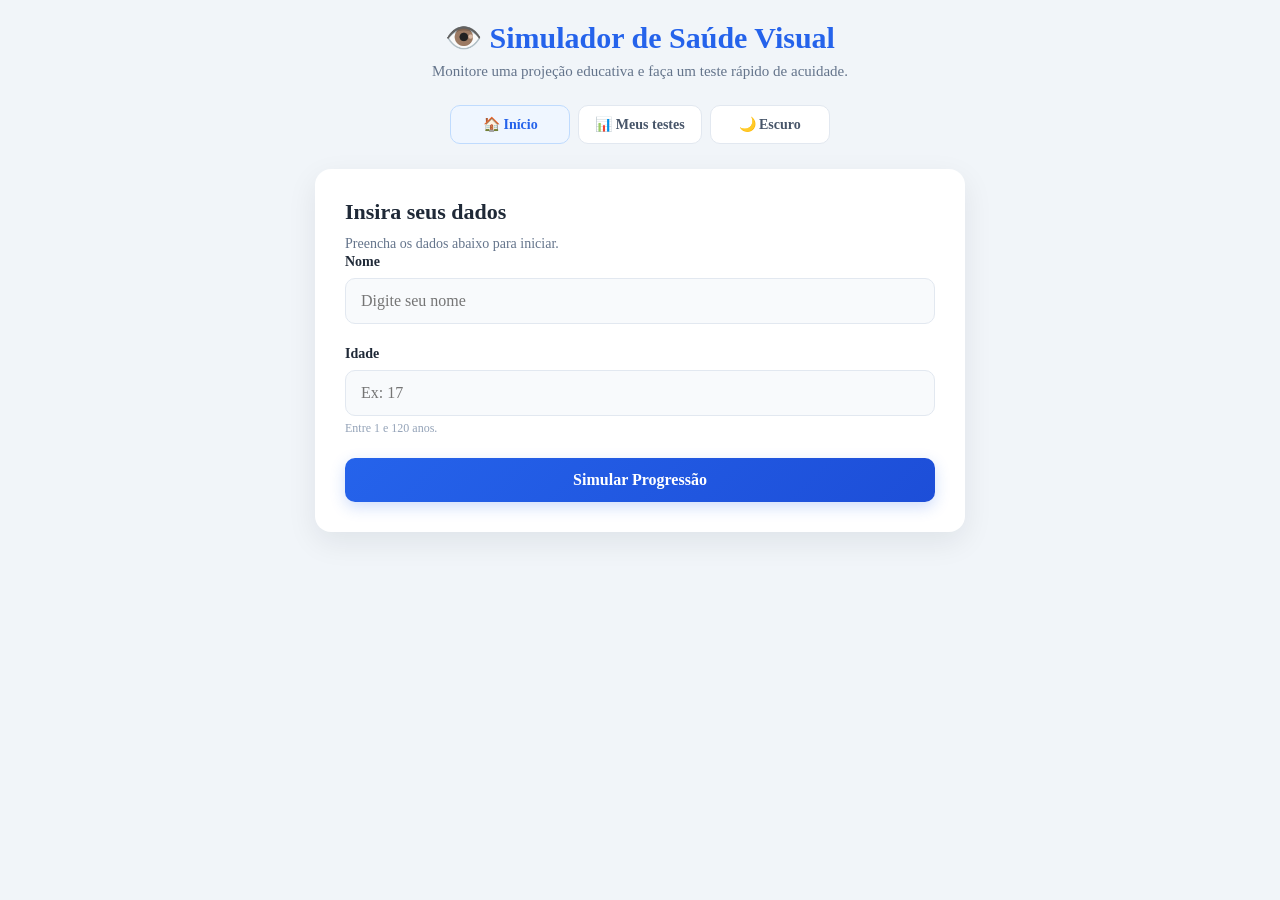
<file: index.html>
<!DOCTYPE html>
<html lang="pt-BR">

<head>

    <meta charset="UTF-8">

    <meta
        name="viewport"
        content="width=device-width, initial-scale=1.0"
    >

    <meta
        name="description"
        content="Simulador educativo de saúde visual e teste de acuidade visual."
    >

    <title>Simulador de Saúde Visual</title>

    <link
        rel="stylesheet"
        href="style.css"
    >

    <link
        rel="stylesheet"
        href="index.css"
    >

</head>


<body>

<header>

    <h1>
        👁️ Simulador de Saúde Visual
    </h1>

    <p>
        Monitore uma projeção educativa e faça um teste rápido de acuidade.
    </p>

</header>


<!-- =====================================================
     MENU
===================================================== -->

<nav
    class="top-menu"
    aria-label="Menu principal"
>

    <button
        type="button"
        class="menu-btn ativo"
        id="menu-inicio"
    >
        🏠 Início
    </button>

    <button
        type="button"
        class="menu-btn"
        id="menu-historico"
    >
        📊 Meus testes
    </button>

    <button
        type="button"
        class="menu-btn"
        id="menu-tema"
    >
        🌙 Escuro
    </button>

</nav>


<main class="container">


<!-- =====================================================
     SEÇÃO 1 — DADOS
===================================================== -->

<section
    id="form-section"
    class="card"
>

    <h2>
        Insira seus dados
    </h2>

    <p class="subtitulo">
        Preencha os dados abaixo para iniciar.
    </p>


    <div
        class="error-message"
        id="error-message"
        role="alert"
    ></div>


    <div class="input-group">

        <label for="nome">
            Nome
        </label>

        <input
            type="text"
            id="nome"
            placeholder="Digite seu nome"
            aria-label="Seu nome"
            autocomplete="name"
        >

    </div>


    <div class="input-group">

        <label for="idade">
            Idade
        </label>

        <input
            type="number"
            id="idade"
            min="1"
            max="120"
            placeholder="Ex: 17"
            aria-label="Sua idade"
            autocomplete="off"
        >

        <small class="campo-ajuda">
            Entre 1 e 120 anos.
        </small>

    </div>


    <button
        type="button"
        id="btn-simular"
    >
        Simular Progressão
    </button>

</section>



<!-- =====================================================
     SEÇÃO 2 — PROJEÇÃO
===================================================== -->

<section
    id="resultado-simulacao"
    class="card hidden"
>

    <div class="section-header">

        <span class="section-icon">
            📈
        </span>

        <div>

            <h2>
                Progressão Visual Estimada
            </h2>

            <p class="subtitulo">
                Modelo matemático exclusivamente educativo.
            </p>

        </div>

    </div>


    <p
        id="boas-vindas"
        class="boas-vindas"
    ></p>


    <div class="table-wrapper">

        <table id="tabela-anos">

            <thead>

                <tr>

                    <th>
                        Idade
                    </th>

                    <th>
                        Eficiência
                    </th>

                    <th>
                        Status
                    </th>

                </tr>

            </thead>

            <tbody></tbody>

        </table>

    </div>


    <div class="nota">

        <strong>
            ⚠️ Importante
        </strong>

        <br>

        Este é um modelo matemático estático e educativo.
        Fatores genéticos, estilo de vida e condições médicas
        podem alterar significativamente a visão.
        Este simulador não realiza diagnóstico médico.

    </div>


    <button
        type="button"
        id="btn-teste"
    >
        👁️ Fazer Teste de Visão
    </button>

</section>



<!-- =====================================================
     SEÇÃO 3 — TESTE
===================================================== -->

<section
    id="teste-section"
    class="card hidden"
>

    <div class="section-header">

        <span class="section-icon">
            👁️
        </span>

        <div>

            <h2>
                Teste de Acuidade Visual
            </h2>

            <p class="subtitulo">
                Identifique as letras apresentadas.
            </p>

        </div>

    </div>


    <div class="progress-indicator">

        <strong id="progress-text">
            Linha 1 de 6
        </strong>

        <div class="progress-bar">

            <div
                class="progress-fill"
                id="progress-fill"
            ></div>

        </div>

    </div>


    <div class="instrucoes">

        📏 <strong>Instruções:</strong>

        <br>

        Afaste-se aproximadamente
        <strong>1 metro</strong> da tela.

        <br>

        Se usa óculos, mantenha-os durante o teste.

        <br>

        Digite exatamente as letras que conseguir identificar.

    </div>


    <div
        id="snellen-box"
        role="img"
        aria-label="Letras para teste de acuidade visual"
    >

        <div
            id="letra-teste"
            aria-live="polite"
        ></div>

    </div>


    <div class="input-group">

        <label for="resposta-letra">

            Que letras você vê?

        </label>

        <input
            type="text"
            id="resposta-letra"
            placeholder="Digite as letras"
            autocomplete="off"
            autocapitalize="characters"
            spellcheck="false"
        >

    </div>


    <button
        type="button"
        id="btn-responder"
    >
        Enviar Resposta
    </button>


    <p class="dica-enter">

        ⌨️ Pressione <strong>Enter</strong> para enviar.

    </p>

</section>



<!-- =====================================================
     SEÇÃO 4 — RESULTADO FINAL
===================================================== -->

<section
    id="resultado-final"
    class="card hidden"
>

    <div class="section-header">

        <span class="section-icon">
            📋
        </span>

        <div>

            <h2>
                Resultado do Seu Teste
            </h2>

            <p class="subtitulo">
                Resultado estimado do simulador.
            </p>

        </div>

    </div>


    <div
        id="placar-final"
        class="placar-final"
    ></div>


    <div id="recomendacao"></div>


    <div class="resultado-aviso">

        ℹ️ Este resultado é apenas uma estimativa
        baseada no desempenho neste teste.
        Ele não substitui uma avaliação realizada
        por um oftalmologista.

    </div>


    <button
        type="button"
        id="btn-reiniciar"
    >
        🔄 Fazer outro teste
    </button>

</section>



<!-- =====================================================
     SEÇÃO 5 — HISTÓRICO
===================================================== -->

<section
    id="historico-section"
    class="card hidden"
>

    <div class="section-header">

        <span class="section-icon">
            📊
        </span>

        <div>

            <h2>
                Meus Testes
            </h2>

            <p class="subtitulo">
                Histórico salvo neste navegador.
            </p>

        </div>

    </div>


    <div id="lista-historico"></div>


    <button
        type="button"
        id="btn-apagar-tudo"
        class="btn-apagar-historico"
    >
        🗑️ Apagar histórico
    </button>

</section>


</main>



<script>

/* =====================================================
   DADOS DO TESTE — PERGUNTAS ALEATÓRIAS
===================================================== */

const bancoPerguntas = [

    "E",
    "F",
    "P",
    "T",
    "O",
    "Z",
    "L",
    "C",
    "D",
    "N",
    "H",
    "K",
    "R",
    "S",
    "V",
    "X",
    "B",
    "G"

];


const escalasSnellen = [

    "20/200",
    "20/100",
    "20/70",
    "20/50",
    "20/30",
    "20/20"

];


let linhasSnellen = [];



/* =====================================================
   GERAR PERGUNTAS ALEATÓRIAS
===================================================== */

function gerarPerguntasAleatorias() {

    const tamanhos = [
        1,
        2,
        3,
        4,
        5,
        6
    ];


    linhasSnellen = [];


    tamanhos.forEach(
        function(tamanho) {

            let pergunta = "";


            for (
                let i = 0;
                i < tamanho;
                i++
            ) {

                const indice =
                    Math.floor(
                        Math.random() *
                        bancoPerguntas.length
                    );


                pergunta +=
                    bancoPerguntas[indice];

            }


            linhasSnellen.push(
                pergunta
            );

        }
    );

}



/* =====================================================
   ESTADO
===================================================== */

let passoAtual = 0;

let ultimaLinhaCorreta = -1;



/* =====================================================
   ELEMENTOS
===================================================== */

const formSection =
    document.getElementById("form-section");

const resultadoSimulacao =
    document.getElementById("resultado-simulacao");

const testeSection =
    document.getElementById("teste-section");

const resultadoFinal =
    document.getElementById("resultado-final");

const historicoSection =
    document.getElementById("historico-section");

const nomeInput =
    document.getElementById("nome");

const idadeInput =
    document.getElementById("idade");

const respostaInput =
    document.getElementById("resposta-letra");

const menuInicio =
    document.getElementById("menu-inicio");

const menuHistorico =
    document.getElementById("menu-historico");

const menuTema =
    document.getElementById("menu-tema");



/* =====================================================
   ERROS
===================================================== */

let timerErro;


function mostrarErro(mensagem) {

    const caixa =
        document.getElementById(
            "error-message"
        );


    caixa.textContent =
        mensagem;


    caixa.classList.add(
        "show"
    );


    clearTimeout(
        timerErro
    );


    timerErro =
        setTimeout(
            function() {

                caixa.classList.remove(
                    "show"
                );

            },
            5000
        );

}


function limparErro() {

    document
        .getElementById(
            "error-message"
        )
        .classList.remove(
            "show"
        );

}



/* =====================================================
   INICIAR SIMULAÇÃO
===================================================== */

function iniciarSimulacao() {

    limparErro();


    const nome =
        nomeInput.value.trim();


    const idade =
        Number.parseInt(
            idadeInput.value,
            10
        );


    if (!nome) {

        mostrarErro(
            "❌ Digite seu nome."
        );


        nomeInput.focus();


        return;

    }


    if (
        !Number.isInteger(idade) ||
        idade < 1 ||
        idade > 120
    ) {

        mostrarErro(
            "❌ Digite uma idade válida entre 1 e 120 anos."
        );


        idadeInput.focus();


        return;

    }


    gerarTabelaProgressao(
        nome,
        idade
    );


    formSection.classList.add(
        "hidden"
    );


    resultadoSimulacao.classList.remove(
        "hidden"
    );


    historicoSection.classList.add(
        "hidden"
    );


    menuInicio.classList.add(
        "ativo"
    );


    menuHistorico.classList.remove(
        "ativo"
    );

}



/* =====================================================
   GERAR TABELA
===================================================== */

function gerarTabelaProgressao(
    nome,
    idadeAtual
) {

    document
        .getElementById(
            "boas-vindas"
        )
        .textContent =
        `Olá, ${nome}. Esta é uma projeção educativa baseada na idade informada.`;


    const tbody =
        document.querySelector(
            "#tabela-anos tbody"
        );


    tbody.innerHTML = "";


    const limiteIdade =
        Math.max(
            80,
            idadeAtual + 20
        );


    for (
        let idade = 20;
        idade <= limiteIdade;
        idade += 10
    ) {

        let eficiencia = 100;


        let status =
            "Visão excelente no modelo";


        if (idade > 20) {

            if (idade <= 40) {

                eficiencia -=
                    (idade - 20) * 0.15;

            }

            else if (idade <= 60) {

                eficiencia -=
                    (20 * 0.15) +
                    (idade - 40) * 0.45;

            }

            else {

                eficiencia -=
                    (20 * 0.15) +
                    (20 * 0.45) +
                    (idade - 60) * 0.85;

            }

        }


        eficiencia =
            Math.max(
                0,
                eficiencia
            );


        if (eficiencia < 60) {

            status =
                "Baixa eficiência no modelo";

        }

        else if (eficiencia < 80) {

            status =
                "Necessidade de avaliação visual";

        }

        else if (eficiencia < 95) {

            status =
                "Possível fadiga visual";

        }


        const tr =
            document.createElement(
                "tr"
            );


        if (
            idadeAtual >= idade &&
            idadeAtual < idade + 10
        ) {

            tr.classList.add(
                "linha-atual"
            );


            status +=
                " ← Faixa atual";

        }


        const tdIdade =
            document.createElement(
                "td"
            );


        tdIdade.textContent =
            `${idade} anos`;


        const tdEficiencia =
            document.createElement(
                "td"
            );


        tdEficiencia.textContent =
            `${eficiencia.toFixed(1)}%`;


        const tdStatus =
            document.createElement(
                "td"
            );


        tdStatus.textContent =
            status;


        tr.appendChild(
            tdIdade
        );


        tr.appendChild(
            tdEficiencia
        );


        tr.appendChild(
            tdStatus
        );


        tbody.appendChild(
            tr
        );

    }

}



/* =====================================================
   MOSTRAR TESTE
===================================================== */

function mostrarTeste() {

    resultadoSimulacao.classList.add(
        "hidden"
    );


    formSection.classList.add(
        "hidden"
    );


    historicoSection.classList.add(
        "hidden"
    );


    resultadoFinal.classList.add(
        "hidden"
    );


    testeSection.classList.remove(
        "hidden"
    );


    passoAtual = 0;

    ultimaLinhaCorreta = -1;


    /* GERA UM NOVO TESTE ALEATÓRIO */

    gerarPerguntasAleatorias();


    document
        .getElementById(
            "progress-fill"
        )
        .style.width = "0%";


    proximaLinha();

}



/* =====================================================
   PRÓXIMA LINHA
===================================================== */

function proximaLinha() {

    if (
        passoAtual >=
        linhasSnellen.length
    ) {

        finalizarTeste();

        return;

    }


    const progresso =
        (
            passoAtual /
            linhasSnellen.length
        ) * 100;


    document
        .getElementById(
            "progress-fill"
        )
        .style.width =
        `${progresso}%`;


    document
        .getElementById(
            "progress-text"
        )
        .textContent =
        `Linha ${passoAtual + 1} de ${linhasSnellen.length}`;


    const letra =
        document.getElementById(
            "letra-teste"
        );


    letra.textContent =
        linhasSnellen[
            passoAtual
        ];


    letra.className =
        `tamanho-linha-${passoAtual}`;


    respostaInput.value =
        "";


    respostaInput.focus();

}



/* =====================================================
   NORMALIZAR RESPOSTA
===================================================== */

function normalizarResposta(texto) {

    return texto
        .toUpperCase()
        .trim()
        .replace(
            /\s+/g,
            ""
        );

}



/* =====================================================
   VERIFICAR RESPOSTA
===================================================== */

function verificarResposta() {

    const resposta =
        normalizarResposta(
            respostaInput.value
        );


    if (!resposta) {

        finalizarTeste();

        return;

    }


    const correta =
        normalizarResposta(
            linhasSnellen[
                passoAtual
            ]
        );


    if (resposta === correta) {

        ultimaLinhaCorreta =
            passoAtual;


        passoAtual++;


        proximaLinha();


        return;

    }


    finalizarTeste();

}



/* =====================================================
   FINALIZAR TESTE
===================================================== */

function finalizarTeste() {

    testeSection.classList.add(
        "hidden"
    );


    resultadoFinal.classList.remove(
        "hidden"
    );


    const indice =
        Math.max(
            0,
            ultimaLinhaCorreta
        );


    const resultado =
        escalasSnellen[
            indice
        ];


    salvarTeste();


    const placar =
        document.getElementById(
            "placar-final"
        );


    placar.innerHTML = `

        <div class="resultado-icone">
            👁️
        </div>

        <div class="resultado-label">
            Acuidade estimada
        </div>

        <div class="destaque">
            ${resultado}
        </div>

        <div class="resultado-linhas">
            ${Math.max(
                0,
                ultimaLinhaCorreta + 1
            )}
            de ${linhasSnellen.length}
            linhas identificadas
        </div>

    `;


    const recomendacao =
        document.getElementById(
            "recomendacao"
        );


    recomendacao.innerHTML =
        "";


    const icone =
        document.createElement(
            "span"
        );


    icone.className =
        "alert-icon";


    const texto =
        document.createElement(
            "span"
        );


    if (indice < 3) {

        icone.textContent =
            "⚠️";


        texto.textContent =
            "Seu desempenho neste teste rápido pode indicar dificuldade para identificar letras menores. Considere realizar uma avaliação com um oftalmologista.";


        recomendacao.classList.add(
            "alerta-ruim"
        );


        recomendacao.classList.remove(
            "alerta-bom"
        );

    }

    else {

        icone.textContent =
            "✅";


        texto.textContent =
            "Seu desempenho neste teste rápido foi satisfatório. Mesmo assim, o teste não substitui uma avaliação oftalmológica profissional.";


        recomendacao.classList.add(
            "alerta-bom"
        );


        recomendacao.classList.remove(
            "alerta-ruim"
        );

    }


    recomendacao.appendChild(
        icone
    );


    recomendacao.appendChild(
        texto
    );

}



/* =====================================================
   SALVAR TESTE
===================================================== */

function salvarTeste() {

    const nome =
        nomeInput.value.trim();


    const idade =
        idadeInput.value;


    const indice =
        Math.max(
            0,
            ultimaLinhaCorreta
        );


    const resultado =
        escalasSnellen[
            indice
        ];


    const testes =
        JSON.parse(
            localStorage.getItem(
                "testesVisuais"
            ) || "[]"
        );


    const novoTeste = {

        nome:
            nome,

        idade:
            idade,

        resultado:
            resultado,

        linhasAcertadas:
            Math.max(
                0,
                ultimaLinhaCorreta + 1
            ),

        data:
            new Date().toLocaleString(
                "pt-BR"
            )

    };


    testes.unshift(
        novoTeste
    );


    localStorage.setItem(
        "testesVisuais",
        JSON.stringify(
            testes
        )
    );

}



/* =====================================================
   MOSTRAR HISTÓRICO
===================================================== */

function mostrarHistorico() {

    const lista =
        document.getElementById(
            "lista-historico"
        );


    const testes =
        JSON.parse(
            localStorage.getItem(
                "testesVisuais"
            ) || "[]"
        );


    lista.innerHTML =
        "";


    if (testes.length === 0) {

        lista.innerHTML = `

            <div class="historico-vazio">

                <div class="icone">
                    👁️
                </div>

                <strong>
                    Nenhum teste realizado ainda.
                </strong>

                <p>
                    Faça seu primeiro teste
                    para vê-lo aparecer aqui.
                </p>

            </div>

        `;


        document
            .getElementById(
                "btn-apagar-tudo"
            )
            .classList.add(
                "hidden"
            );


        return;

    }


    document
        .getElementById(
            "btn-apagar-tudo"
        )
        .classList.remove(
            "hidden"
        );


    testes.forEach(
        function(teste) {

            const div =
                document.createElement(
                    "div"
                );


            div.className =
                "teste-historico";


            div.innerHTML = `

                <div class="teste-data">
                    📅 ${escapeHTML(teste.data)}
                </div>

                <div class="teste-resultado">
                    👁️ ${escapeHTML(teste.resultado)}
                </div>

                <div class="teste-info">

                    👤 ${escapeHTML(teste.nome)}

                    <span>•</span>

                    🎂 ${escapeHTML(teste.idade)} anos

                    <span>•</span>

                    ✅ ${escapeHTML(
                        String(
                            teste.linhasAcertadas
                        )
                    )}/6 linhas

                </div>

            `;


            lista.appendChild(
                div
            );

        }
    );

}



/* =====================================================
   PROTEÇÃO DE TEXTO
===================================================== */

function escapeHTML(texto) {

    const div =
        document.createElement(
            "div"
        );


    div.textContent =
        texto;


    return div.innerHTML;

}



/* =====================================================
   REINICIAR
===================================================== */

function reiniciar() {

    resultadoFinal.classList.add(
        "hidden"
    );


    testeSection.classList.add(
        "hidden"
    );


    resultadoSimulacao.classList.add(
        "hidden"
    );


    historicoSection.classList.add(
        "hidden"
    );


    formSection.classList.remove(
        "hidden"
    );


    nomeInput.value =
        "";


    idadeInput.value =
        "";


    respostaInput.value =
        "";


    passoAtual = 0;

    ultimaLinhaCorreta = -1;


    document
        .getElementById(
            "progress-fill"
        )
        .style.width =
        "0%";


    document
        .getElementById(
            "progress-text"
        )
        .textContent =
        "Linha 1 de 6";


    limparErro();


    menuInicio.classList.add(
        "ativo"
    );


    menuHistorico.classList.remove(
        "ativo"
    );


    nomeInput.focus();

}



/* =====================================================
   MENU — INÍCIO
===================================================== */

menuInicio.addEventListener(
    "click",
    function() {

        historicoSection.classList.add(
            "hidden"
        );


        resultadoSimulacao.classList.add(
            "hidden"
        );


        testeSection.classList.add(
            "hidden"
        );


        resultadoFinal.classList.add(
            "hidden"
        );


        formSection.classList.remove(
            "hidden"
        );


        menuInicio.classList.add(
            "ativo"
        );


        menuHistorico.classList.remove(
            "ativo"
        );

    }
);



/* =====================================================
   MENU — HISTÓRICO
===================================================== */

menuHistorico.addEventListener(
    "click",
    function() {

        formSection.classList.add(
            "hidden"
        );


        resultadoSimulacao.classList.add(
            "hidden"
        );


        testeSection.classList.add(
            "hidden"
        );


        resultadoFinal.classList.add(
            "hidden"
        );


        historicoSection.classList.remove(
            "hidden"
        );


        menuHistorico.classList.add(
            "ativo"
        );


        menuInicio.classList.remove(
            "ativo"
        );


        mostrarHistorico();

    }
);



/* =====================================================
   MODO ESCURO
===================================================== */

function atualizarTema() {

    const escuro =
        localStorage.getItem(
            "modoEscuro"
        ) === "true";


    if (escuro) {

        document.body.classList.add(
            "dark-mode"
        );


        menuTema.textContent =
            "☀️ Claro";

    }

    else {

        document.body.classList.remove(
            "dark-mode"
        );


        menuTema.textContent =
            "🌙 Escuro";

    }

}


menuTema.addEventListener(
    "click",
    function() {

        const escuro =
            document.body.classList.contains(
                "dark-mode"
            );


        localStorage.setItem(
            "modoEscuro",
            String(!escuro)
        );


        atualizarTema();

    }
);



/* =====================================================
   APAGAR HISTÓRICO
===================================================== */

document
    .getElementById(
        "btn-apagar-tudo"
    )
    .addEventListener(
        "click",
        function() {

            const confirmar =
                confirm(
                    "Tem certeza que deseja apagar todo o histórico?"
                );


            if (!confirmar) {
                return;
            }


            localStorage.removeItem(
                "testesVisuais"
            );


            mostrarHistorico();

        }
    );



/* =====================================================
   BOTÕES PRINCIPAIS
===================================================== */

document
    .getElementById(
        "btn-simular"
    )
    .addEventListener(
        "click",
        iniciarSimulacao
    );


document
    .getElementById(
        "btn-teste"
    )
    .addEventListener(
        "click",
        mostrarTeste
    );


document
    .getElementById(
        "btn-responder"
    )
    .addEventListener(
        "click",
        verificarResposta
    );


document
    .getElementById(
        "btn-reiniciar"
    )
    .addEventListener(
        "click",
        reiniciar
    );



/* =====================================================
   ENTER — NOME
===================================================== */

nomeInput.addEventListener(
    "keydown",
    function(event) {

        if (event.key === "Enter") {

            event.preventDefault();

            iniciarSimulacao();

        }

    }
);



/* =====================================================
   ENTER — IDADE
===================================================== */

idadeInput.addEventListener(
    "keydown",
    function(event) {

        if (event.key === "Enter") {

            event.preventDefault();

            iniciarSimulacao();

        }

    }
);



/* =====================================================
   ENTER — RESPOSTA
===================================================== */

respostaInput.addEventListener(
    "keydown",
    function(event) {

        if (event.key === "Enter") {

            event.preventDefault();

            verificarResposta();

        }

    }
);



/* =====================================================
   CARREGAR TEMA SALVO
===================================================== */

atualizarTema();

</script>

</body>

</html>
</file>
<file: style.css>
/* =====================================================
   ESTILO MODERNO — SAÚDE VISUAL
===================================================== */

:root {

    --azul: #2563eb;
    --azul-escuro: #1d4ed8;
    --azul-claro: #eff6ff;

    --texto: #1f2937;
    --texto-secundario: #64748b;

    --borda: #e2e8f0;
    --fundo-input: #f8fafc;

    --verde: #16a34a;
    --verde-fundo: #f0fdf4;

    --vermelho: #dc2626;
    --vermelho-fundo: #fef2f2;

    --amarelo: #d97706;
    --amarelo-fundo: #fffbeb;

    --sombra:
        0 10px 30px rgba(15, 23, 42, 0.08);

}


/* =====================================================
   BASE
===================================================== */

button,
input {
    font-family: inherit;
}


/* =====================================================
   MENU
===================================================== */

.top-menu {

    width: 100%;
    max-width: 650px;

    margin: 0 auto 25px;

    display: flex;

    justify-content: center;

    gap: 8px;

    flex-wrap: wrap;

}

.menu-btn {

    width: auto;

    min-width: 120px;

    padding: 10px 16px;

    background: #ffffff;

    color: #475569;

    border: 1px solid var(--borda);

    border-radius: 10px;

    box-shadow: none;

    font-size: 14px;

}

.menu-btn:hover {

    background: #f8fafc;

    color: var(--azul);

    border-color: #bfdbfe;

    transform: translateY(-1px);

}

.menu-btn.ativo {

    background: var(--azul-claro);

    color: var(--azul);

    border-color: #bfdbfe;

}


/* =====================================================
   INPUTS
===================================================== */

.input-group {

    margin-bottom: 22px;

    display: flex;

    flex-direction: column;

}

.input-group label {

    margin-bottom: 8px;

    font-size: 14px;

    font-weight: 600;

    color: var(--texto);

}

input[type="text"],
input[type="number"] {

    width: 100%;

    padding: 13px 15px;

    background: var(--fundo-input);

    border: 1px solid var(--borda);

    border-radius: 10px;

    font-size: 16px;

    color: var(--texto);

    outline: none;

    transition:
        border-color 0.2s,
        box-shadow 0.2s,
        background-color 0.2s;

}

input[type="text"]:focus,
input[type="number"]:focus {

    background: #ffffff;

    border-color: var(--azul);

    box-shadow:
        0 0 0 4px rgba(37, 99, 235, 0.12);

}


/* =====================================================
   BOTÕES
===================================================== */

button {

    width: 100%;

    padding: 13px 18px;

    background:
        linear-gradient(
            135deg,
            var(--azul),
            var(--azul-escuro)
        );

    color: #ffffff;

    border: none;

    border-radius: 10px;

    font-size: 16px;

    font-weight: 600;

    cursor: pointer;

    box-shadow:
        0 5px 15px rgba(37, 99, 235, 0.22);

    transition:
        transform 0.2s,
        box-shadow 0.2s,
        filter 0.2s;

}

button:hover {

    filter: brightness(1.05);

    transform: translateY(-2px);

    box-shadow:
        0 8px 20px rgba(37, 99, 235, 0.28);

}

button:active {

    transform: translateY(0);

}


/* =====================================================
   TABELA
===================================================== */

.table-wrapper {

    width: 100%;

    overflow-x: auto;

    border: 1px solid var(--borda);

    border-radius: 12px;

    background: #ffffff;

}

table {

    width: 100%;

    border-collapse: collapse;

    font-size: 14px;

}

th {

    padding: 14px;

    background: #f8fafc;

    color: #475569;

    font-size: 13px;

    font-weight: 700;

    text-transform: uppercase;

    border-bottom:
        1px solid var(--borda);

}

td {

    padding: 14px;

    color: var(--texto);

    border-bottom:
        1px solid #f1f5f9;

}

tbody tr:hover td {

    background: #f8fafc;

}


/* =====================================================
   LINHA ATUAL
===================================================== */

.linha-atual {

    background: var(--amarelo-fundo);

    color: var(--amarelo);

    font-weight: 700;

    border-left:
        4px solid #f59e0b;

}

.linha-atual td {

    color: var(--amarelo);

}


/* =====================================================
   NOTA
===================================================== */

.nota {

    margin-top: 18px;

    margin-bottom: 20px;

    padding: 13px 15px;

    background: #f8fafc;

    border-left:
        4px solid #94a3b8;

    border-radius: 8px;

    font-size: 13px;

    line-height: 1.5;

    color: var(--texto-secundario);

}


/* =====================================================
   INSTRUÇÕES
===================================================== */

.instrucoes {

    margin: 15px 0;

    padding: 14px 16px;

    background: var(--azul-claro);

    border: 1px solid #dbeafe;

    border-radius: 10px;

    color: #475569;

    font-size: 14px;

    line-height: 1.6;

}

.instrucoes strong {

    color: #1e40af;

}


/* =====================================================
   PROGRESSO
===================================================== */

.progress-indicator {

    color: var(--texto-secundario);

    font-size: 14px;

}

.progress-bar {

    width: 100%;

    height: 8px;

    margin-top: 10px;

    background: #e2e8f0;

    border-radius: 999px;

    overflow: hidden;

}

.progress-fill {

    height: 100%;

    width: 0%;

    background:
        linear-gradient(
            90deg,
            #2563eb,
            #60a5fa
        );

    border-radius: 999px;

    transition:
        width 0.35s ease;

}


/* =====================================================
   SNELLEN
===================================================== */

#snellen-box {

    background:
        linear-gradient(
            135deg,
            #ffffff,
            #f8fafc
        );

    border: 1px solid #e2e8f0;

    border-radius: 14px;

    box-shadow:
        inset 0 0 20px
        rgba(15, 23, 42, 0.03);

    position: relative;

}

#snellen-box::before {

    content: "TESTE DE ACUIDADE";

    position: absolute;

    top: 10px;

    left: 50%;

    transform:
        translateX(-50%);

    font-size: 9px;

    font-weight: 700;

    letter-spacing: 1.5px;

    color: #94a3b8;

}


/* =====================================================
   RESULTADO
===================================================== */

#placar-final {

    padding: 22px;

    background: var(--azul-claro);

    border: 1px solid #dbeafe;

    border-radius: 14px;

    text-align: center;

}

.destaque {

    color: var(--azul);

    font-size: 30px;

    font-weight: 800;

}


/* =====================================================
   RECOMENDAÇÃO
===================================================== */

#recomendacao {

    display: flex;

    align-items: flex-start;

    gap: 12px;

    margin: 20px 0;

    padding: 16px;

    border-radius: 10px;

    font-weight: 500;

    line-height: 1.5;

}


/* =====================================================
   ALERTAS
===================================================== */

.alerta-ruim {

    background: var(--vermelho-fundo);

    color: #991b1b;

    border: 1px solid #fecaca;

    border-left:
        5px solid var(--vermelho);

}

.alerta-bom {

    background: var(--verde-fundo);

    color: #166534;

    border: 1px solid #bbf7d0;

    border-left:
        5px solid var(--verde);

}


/* =====================================================
   HISTÓRICO
===================================================== */

.historico-vazio {

    text-align: center;

    padding: 40px 15px;

    color: var(--texto-secundario);

}

.historico-vazio .icone {

    font-size: 44px;

    margin-bottom: 12px;

}

.historico-vazio p {

    margin-top: 8px;

}


.teste-historico {

    background: #f8fafc;

    border: 1px solid var(--borda);

    border-radius: 14px;

    padding: 17px;

    margin-bottom: 12px;

    transition:
        transform 0.2s,
        box-shadow 0.2s;

}

.teste-historico:hover {

    transform: translateY(-2px);

    box-shadow: var(--sombra);

}

.teste-data {

    color: var(--texto-secundario);

    font-size: 12px;

    margin-bottom: 7px;

}

.teste-resultado {

    color: var(--azul);

    font-size: 21px;

    font-weight: 800;

    margin-bottom: 6px;

}

.teste-info {

    color: #475569;

    font-size: 13px;

    line-height: 1.5;

}

.teste-info span {

    margin: 0 5px;

}


.btn-apagar-historico {

    margin-top: 8px;

    background:
        linear-gradient(
            135deg,
            #ef4444,
            #dc2626
        );

}


/* =====================================================
   MODO ESCURO
===================================================== */

body.dark-mode {

    --texto: #e5e7eb;

    --texto-secundario: #94a3b8;

    --borda: #334155;

    --fundo-input: #0f172a;

    --azul-claro: #172554;

    background: #0f172a;

    color: #e5e7eb;

}


body.dark-mode .card {

    background: #1e293b;

    box-shadow:
        0 10px 30px
        rgba(0, 0, 0, 0.28);

}


body.dark-mode header h1 {

    color: #60a5fa;

}


body.dark-mode header p {

    color: #94a3b8;

}


body.dark-mode h2 {

    color: #f1f5f9;

}


body.dark-mode .subtitulo {

    color: #94a3b8;

}


body.dark-mode .input-group label {

    color: #cbd5e1;

}


body.dark-mode input[type="text"],
body.dark-mode input[type="number"] {

    background: #0f172a;

    color: #f1f5f9;

    border-color: #334155;

}


body.dark-mode input[type="text"]:focus,
body.dark-mode input[type="number"]:focus {

    border-color: #60a5fa;

    background: #0f172a;

}


body.dark-mode .menu-btn {

    background: #1e293b;

    color: #cbd5e1;

    border-color: #334155;

}


body.dark-mode .menu-btn:hover {

    background: #273449;

    color: #60a5fa;

}


body.dark-mode .menu-btn.ativo {

    background: #172554;

    color: #60a5fa;

    border-color: #1d4ed8;

}


body.dark-mode .table-wrapper {

    background: #1e293b;

    border-color: #334155;

}


body.dark-mode th {

    background: #273449;

    color: #cbd5e1;

    border-color: #334155;

}


body.dark-mode td {

    color: #e2e8f0;

    border-color: #334155;

}


body.dark-mode tbody tr:hover td {

    background: #273449;

}


body.dark-mode .linha-atual {

    background: #422006;

}


body.dark-mode .linha-atual td {

    color: #fbbf24;

}


body.dark-mode .nota {

    background: #172033;

    color: #94a3b8;

}


body.dark-mode .instrucoes {

    background: #172554;

    color: #cbd5e1;

    border-color: #1e40af;

}


body.dark-mode #snellen-box {

    background:
        linear-gradient(
            135deg,
            #f8fafc,
            #e2e8f0
        );

    color: #111827;

}


body.dark-mode #placar-final {

    background: #172554;

    border-color: #1e40af;

}


body.dark-mode .destaque {

    color: #60a5fa;

}


body.dark-mode .teste-historico {

    background: #172033;

    border-color: #334155;

}


body.dark-mode .teste-info {

    color: #cbd5e1;

}


body.dark-mode .teste-data {

    color: #94a3b8;

}


body.dark-mode .teste-resultado {

    color: #60a5fa;

}


body.dark-mode .alerta-ruim {

    background: #450a0a;

    color: #fecaca;

    border-color: #7f1d1d;

}


body.dark-mode .alerta-bom {

    background: #052e16;

    color: #bbf7d0;

    border-color: #166534;

}


/* =====================================================
   MOBILE
===================================================== */

@media (max-width: 600px) {

    .top-menu {

        gap: 6px;

        margin-bottom: 18px;

    }


    .menu-btn {

        flex: 1;

        min-width: 0;

        padding: 10px 6px;

        font-size: 12px;

    }


    .teste-historico {

        padding: 15px;

    }


    .teste-resultado {

        font-size: 19px;

    }


    .teste-info {

        font-size: 12px;

    }

}


/* =====================================================
   ACESSIBILIDADE
===================================================== */

@media (prefers-reduced-motion: reduce) {

    *,
    *::before,
    *::after {

        transition: none !important;

        animation: none !important;

    }

}
</file>
<file: index.css>
/* =====================================================
   ESTRUTURA BASE E LAYOUT
===================================================== */

* {

    box-sizing: border-box;

    margin: 0;

    padding: 0;

}


html {

    min-height: 100%;

}


body {

    min-height: 100vh;

    background-color: #f1f5f9;

    color: #1f2937;

    padding: 20px;

    transition:
        background-color 0.3s ease,
        color 0.3s ease;

}


header {

    text-align: center;

    margin-bottom: 25px;

}


header h1 {

    color: #2563eb;

    margin-bottom: 8px;

    font-size: 30px;

}


header p {

    color: #64748b;

    font-size: 15px;

}


.container {

    width: 100%;

    max-width: 650px;

    margin: 0 auto;

}


.card {

    background: #ffffff;

    padding: 30px;

    border-radius: 16px;

    box-shadow:
        0 10px 30px
        rgba(15, 23, 42, 0.08);

    margin-bottom: 20px;

}


.hidden {

    display: none !important;

}


/* =====================================================
   TÍTULOS
===================================================== */

.card h2 {

    color: #1f2937;

    font-size: 22px;

    margin-bottom: 8px;

}


.subtitulo {

    color: #64748b;

    font-size: 14px;

    line-height: 1.5;

}


.section-header {

    display: flex;

    align-items: flex-start;

    gap: 13px;

    margin-bottom: 20px;

}


.section-header h2 {

    margin-bottom: 4px;

}


.section-icon {

    width: 42px;

    height: 42px;

    display: flex;

    align-items: center;

    justify-content: center;

    flex-shrink: 0;

    background: #eff6ff;

    border-radius: 12px;

    font-size: 21px;

}


/* =====================================================
   BOAS-VINDAS
===================================================== */

.boas-vindas {

    margin-bottom: 20px;

    padding: 13px 15px;

    background: #eff6ff;

    color: #1d4ed8;

    border-radius: 10px;

    font-size: 14px;

    line-height: 1.5;

}


/* =====================================================
   AJUDA DOS CAMPOS
===================================================== */

.campo-ajuda {

    color: #94a3b8;

    font-size: 12px;

    margin-top: 5px;

}


/* =====================================================
   ERROS
===================================================== */

.error-message {

    display: none;

    margin-bottom: 18px;

    padding: 13px 15px;

    background: #fef2f2;

    color: #b91c1c;

    border: 1px solid #fecaca;

    border-left: 4px solid #dc2626;

    border-radius: 9px;

    font-size: 14px;

    line-height: 1.4;

}


.error-message.show {

    display: block;

}


/* =====================================================
   TABELAS
===================================================== */

.table-wrapper {

    margin: 20px 0;

    overflow-x: auto;

}


table {

    width: 100%;

    border-collapse: collapse;

    text-align: left;

}


th,
td {

    padding: 12px;

    border-bottom:
        1px solid #e2e8f0;

}


th {

    background-color: #f8fafc;

    font-weight: 600;

}


/* =====================================================
   TAMANHOS DO TESTE
===================================================== */

#snellen-box {

    width: 100%;

    height: 190px;

    display: flex;

    align-items: center;

    justify-content: center;

    margin: 25px 0;

    border-radius: 14px;

    overflow: hidden;

}


.tamanho-linha-0 {

    font-size: 75px;

    font-weight: bold;

    letter-spacing: 5px;

}


.tamanho-linha-1 {

    font-size: 50px;

    font-weight: bold;

    letter-spacing: 5px;

}


.tamanho-linha-2 {

    font-size: 36px;

    font-weight: 500;

    letter-spacing: 4px;

}


.tamanho-linha-3 {

    font-size: 24px;

    font-weight: 500;

    letter-spacing: 3px;

}


.tamanho-linha-4 {

    font-size: 16px;

    font-weight: 400;

    letter-spacing: 2px;

}


.tamanho-linha-5 {

    font-size: 11px;

    font-weight: 400;

    letter-spacing: 1px;

}


/* =====================================================
   RESULTADO FINAL
===================================================== */

.placar-final {

    text-align: center;

}


.resultado-icone {

    font-size: 32px;

    margin-bottom: 5px;

}


.resultado-label {

    color: #64748b;

    font-size: 13px;

    margin-bottom: 3px;

}


.resultado-linhas {

    color: #64748b;

    font-size: 13px;

    margin-top: 6px;

}


.resultado-aviso {

    margin: 15px 0;

    padding: 12px 14px;

    background: #f8fafc;

    color: #64748b;

    border-radius: 9px;

    font-size: 12px;

    line-height: 1.5;

}


/* =====================================================
   DICA ENTER
===================================================== */

.dica-enter {

    margin-top: 13px;

    text-align: center;

    color: #94a3b8;

    font-size: 12px;

}


/* =====================================================
   RESPONSIVIDADE
===================================================== */

@media (max-width: 600px) {

    body {

        padding: 10px;

    }


    header {

        margin-bottom: 18px;

    }


    header h1 {

        font-size: 24px;

    }


    header p {

        font-size: 13px;

    }


    .card {

        padding: 20px;

        border-radius: 14px;

    }


    .card h2 {

        font-size: 20px;

    }


    .section-header {

        gap: 10px;

    }


    .section-icon {

        width: 38px;

        height: 38px;

        font-size: 19px;

    }


    #snellen-box {

        height: 165px;

        margin: 20px 0;

    }


    /*
       Redução específica para celulares.
       Evita que as letras ultrapassem a tela.
    */

    .tamanho-linha-0 {

        font-size: 52px;

        letter-spacing: 4px;

    }


    .tamanho-linha-1 {

        font-size: 37px;

        letter-spacing: 4px;

    }


    .tamanho-linha-2 {

        font-size: 28px;

        letter-spacing: 3px;

    }


    .tamanho-linha-3 {

        font-size: 20px;

        letter-spacing: 2px;

    }


    .tamanho-linha-4 {

        font-size: 14px;

        letter-spacing: 1px;

    }


    .tamanho-linha-5 {

        font-size: 10px;

        letter-spacing: 1px;

    }


    th,
    td {

        padding: 10px 8px;

        font-size: 12px;

    }

}


/* =====================================================
   CELULARES MUITO PEQUENOS
===================================================== */

@media (max-width: 380px) {

    body {

        padding: 7px;

    }


    .card {

        padding: 16px;

    }


    header h1 {

        font-size: 21px;

    }


    .menu-btn {

        font-size: 11px;

    }


    #snellen-box {

        height: 150px;

    }


    .tamanho-linha-0 {

        font-size: 46px;

    }


    .tamanho-linha-1 {

        font-size: 33px;

    }


    .tamanho-linha-2 {

        font-size: 25px;

    }


    .tamanho-linha-3 {

        font-size: 18px;

    }


    .tamanho-linha-4 {

        font-size: 13px;

    }


    .tamanho-linha-5 {

        font-size: 9px;

    }

}


/* =====================================================
   MODO ESCURO — AJUSTES DO INDEX
===================================================== */

body.dark-mode {

    background-color: #0f172a;

}


body.dark-mode .section-icon {

    background: #172554;

}


body.dark-mode .boas-vindas {

    background: #172554;

    color: #93c5fd;

}


body.dark-mode .campo-ajuda {

    color: #64748b;

}


body.dark-mode .error-message {

    background: #450a0a;

    color: #fecaca;

    border-color: #7f1d1d;

}


body.dark-mode .resultado-aviso {

    background: #172033;

    color: #94a3b8;

}


/* =====================================================
   ANIMAÇÕES
===================================================== */

@keyframes aparecer {

    from {

        opacity: 0;

        transform:
            translateY(8px);

    }

    to {

        opacity: 1;

        transform:
            translateY(0);

    }

}


.card:not(.hidden) {

    animation:
        aparecer 0.25s ease;

}
</file>
